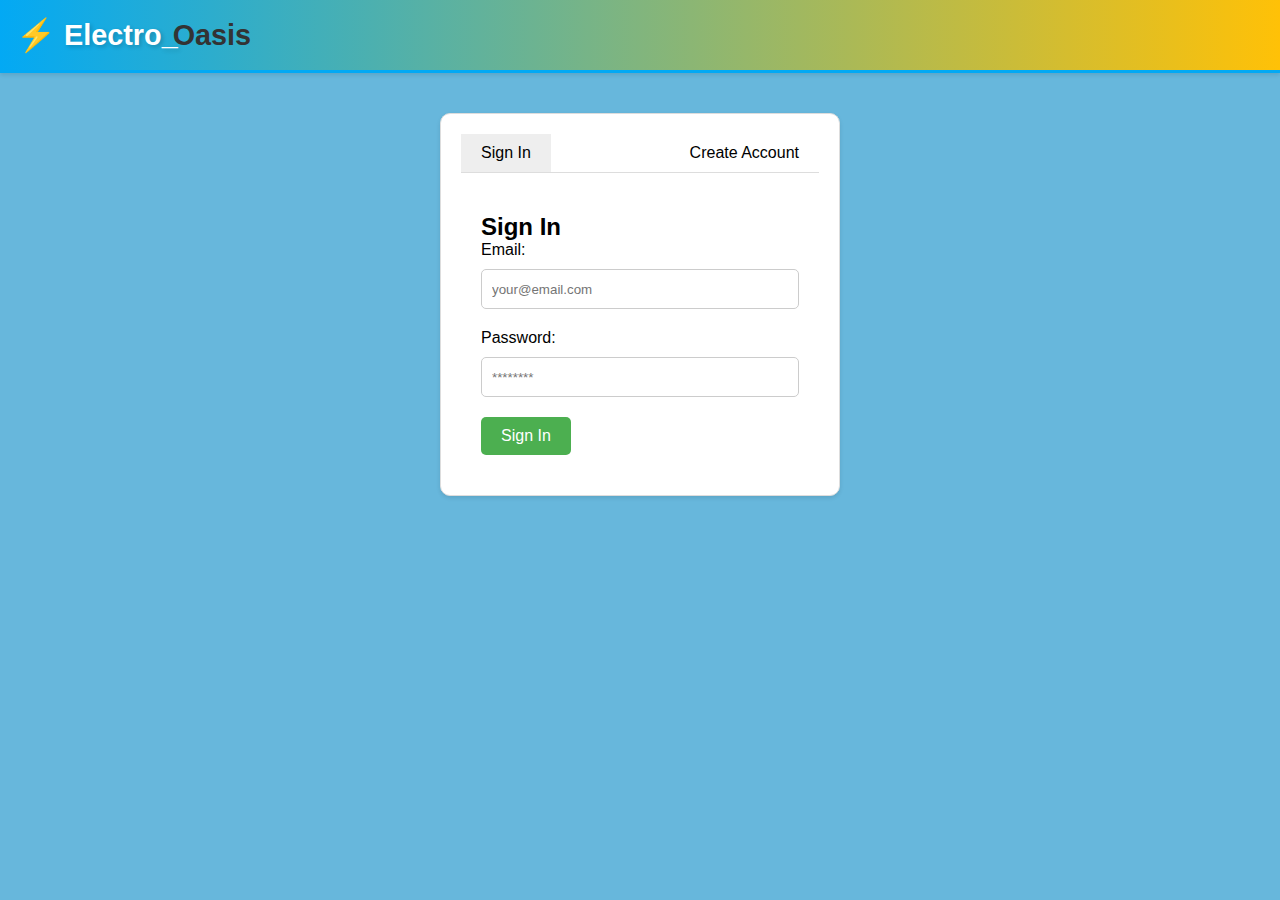
<file: log.html>
<!DOCTYPE html>
<html lang="en">
<head>
    <meta charset="UTF-8">
    <meta name="viewport" content="width=device-width, initial-scale=1.0">
    <title>Account Management</title>
    <link rel="stylesheet" href="log.css">
</head>
<body>
    <header>
        <nav>
            <div class="nav-brand">
                <a href="#" class="brand-logo">
                    <span class="logo-icon">⚡️</span>
                    <span class="logo-text">Electro_<span class="oasis-text">Oasis</span></span>
                </a>
            </div>
        </nav>
    </header>
    <div class="container">
        <div class="tab-container">
            <button class="tab-btn active" onclick="openTab('signin')">Sign In</button>
            <button class="tab-btn" onclick="openTab('create-account')">Create Account</button>
        </div>
        <div class="tab-content" id="signin-tab">
            <h2>Sign In</h2>
            <form id="signin-form">
                <label for="email">Email:</label>
                <input type="email" id="email" name="email" placeholder="your@email.com" required>
                <label for="password">Password:</label>
                <input type="password" id="password" name="password" placeholder="********" required>
                <button type="submit" onclick="window.location.href='index.html'">Sign In</button>
            </form>
        </div>
        <div class="tab-content" id="create-account-tab" style="display:none;">
            <h2>Create Account</h2>
            <form id="create-account-form">
                <label for="fullname">Full Name:</label>
                <input type="text" id="fullname" name="fullname" placeholder="John Doe" required>
                <label for="email-create">Email:</label>
                <input type="email" id="email-create" name="email" placeholder="your@email.com" required>
                <label for="password-create">Password:</label>
                <input type="password" id="password-create" name="password" placeholder="********" required>
                <label for="confirm-password">Confirm Password:</label>
                <input type="password" id="confirm-password" name="confirm-password" placeholder="********" required>
               <button type="submit" onclick="window.location.href='index.html'"> Create Account</button>
            </form>
        </div>
    </div>

    <script src="log.js"></script>
</body>
</html>
</file>
<file: log.css>
* {
    box-sizing: border-box;
    margin: 0;
    padding: 0;
}



/* Navigation Bar */

header {
    background: linear-gradient(to right, #03A9F4, #FFC107);
    color: #fff;
    padding: 1rem;
    text-align: center;
    border-bottom: 3px solid #03A9F4;
    position: sticky;
    top: 0;
    z-index: 1000;
    box-shadow: 0 2px 4px rgba(0,0,0,0.1);
    display: flex;
    justify-content: space-between;
    align-items: center;
}

.nav-brand {
    font-size: 1.5rem;
    font-weight: bold;
    color: #fff;
    text-decoration: none;
    display: flex;
    align-items: center;
}

.brand-logo {
    display: flex;
    align-items: center;
    color: #fff;
    text-decoration: none;
}

.logo-icon {
    font-size: 2rem;
    margin-right: 0.5rem;
    color: #FFC107; /* Warm orange color for the lightning bolt */
}

.logo-text {
    font-family: 'Segoe UI', Arial, sans-serif;
    font-size: 1.8rem;
    font-weight: bold;
    text-shadow: 2px 2px 4px rgba(0,0,0,0.2); /* Text shadow for depth */
}

.oasis-text {
    /* color: #8BC34A; Soothing green for "Oasis" */
    color:#333;
    font-weight:bold;
    margin-left: -5px; /* Slight adjustment for better spacing */
    text-shadow: none;
}
body {
    font-family: Arial, sans-serif;
    background-color:#67b7dc;
}

.container {
    max-width: 400px;
    margin: 40px auto;
    padding: 20px;
    background-color: #ffffff;
    border: 1px solid #dddddd;
    box-shadow: 0 2px 4px rgba(0, 0, 0, 0.1);
    border-radius: 10px;
}

.tab-container {
    display: flex;
    justify-content: space-between;
    margin-bottom: 20px;
    border-bottom: 1px solid #dddddd;
}

.tab-btn {
    background-color: #ffffff;
    border: none;
    padding: 10px 20px;
    font-size: 16px;
    cursor: pointer;
    transition: background-color 0.3s ease;
}
.tab-content a{
    text-decoration: none;
    font-size: 16px;
    color: #333;
}
.tab-btn:hover {
    background-color: #f7f7f7;
}

.tab-btn.active {
    background-color: #eeeeee;
}

.tab-content {
    padding: 20px;
}

label {
    display: block;
    margin-bottom: 10px;
}

input[type="text"], input[type="email"], input[type="password"] {
    width: 100%;
    height: 40px;
    margin-bottom: 20px;
    padding: 10px;
    border: 1px solid #cccccc;
    border-radius: 5px;
}

button[type="submit"] {
    background-color: #4CAF50;
    color: #ffffff;
    border: none;
    padding: 10px 20px;
    font-size: 16px;
    cursor: pointer;
    border-radius: 5px;
    transition: background-color 0.3s ease;
}

button[type="submit"]:hover {
    background-color: #3e8e41;
}
</file>
